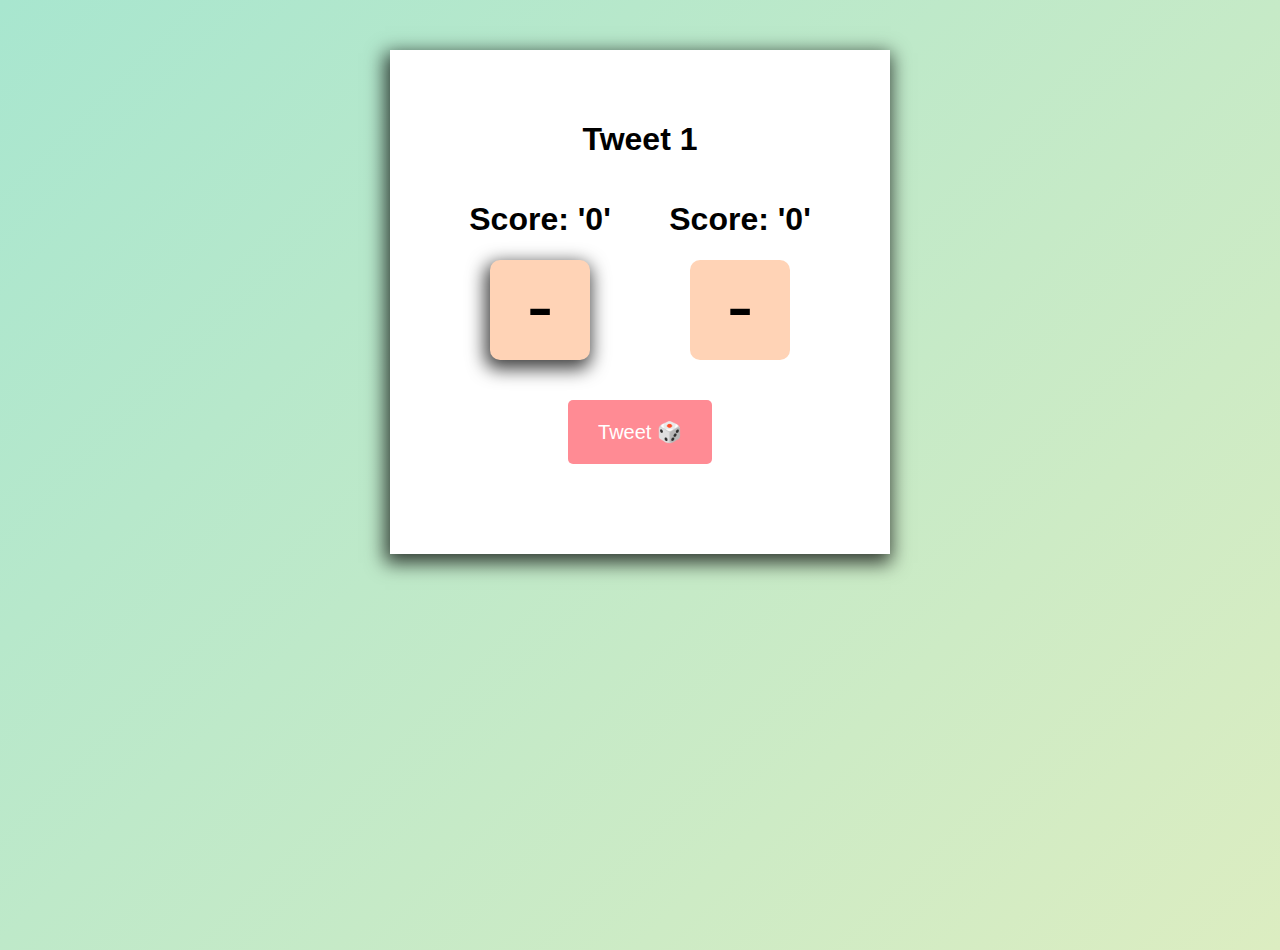
<file: Dice Game/index.html>
<html>
    <head>
        <link rel="stylesheet" href="style.css">
        <title>Twitter Bot Pro</title>
    </head>
    <body>
        <div class="container">
            <h1 id="message">Tweet 1</h1>
            <div class="players">
                <div id="player1">
                    <h1>Score: 
                        <span id="player1Scoreboard">'0'</span>
                    </h1>
                    <div id="player1Dice" class="dice active">-</div>
                </div>
                <div id="player2">
                    <h1>Score: 
                        <span id="player2Scoreboard">'0'</span>
                    </h1>
                    <div id="player2Dice" class="dice">-</div>
                </div>
            </div>

            <button id="rollBtn">Tweet 🎲</button>
            <button id="resetBtn">Delete Tweet 🔁</button>
        </div>
        <script src="script.js"></script>
    </body>
</html>
</file>
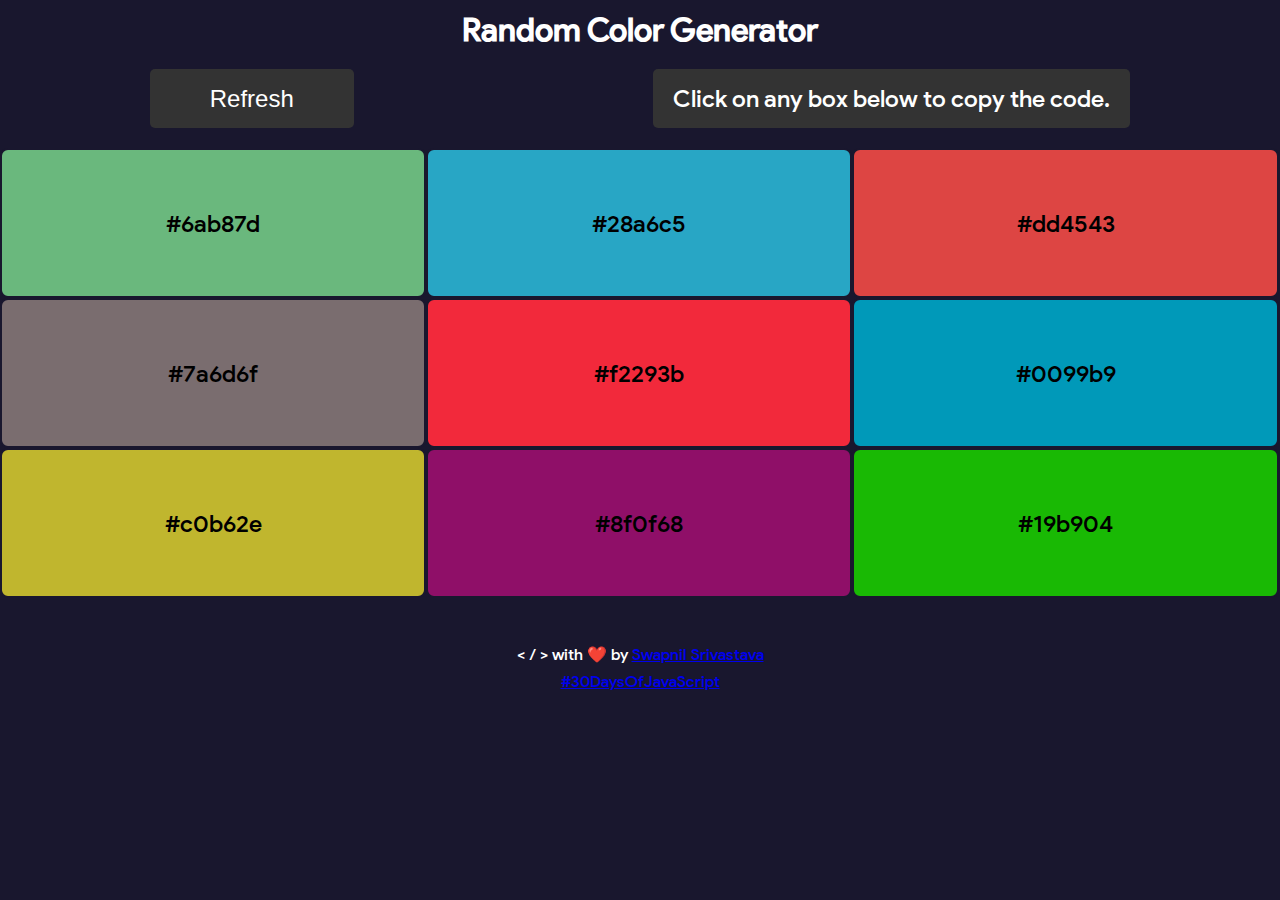
<file: Random Color Generator/index.html>
<!DOCTYPE html>
<html lang="en">
  <head>
    <meta charset="UTF-8" />
    <meta http-equiv="X-UA-Compatible" content="IE=edge" />
    <meta name="viewport" content="width=device-width, initial-scale=1.0" />
    <title>Random Color Generator</title>
    <link rel="stylesheet" href="style.css" />
    <link rel="shortcut icon" href="assets/wheel.png" type="image/x-icon" />
  </head>
  <body>
    <h2 class="heading">Random Color Generator</h2>

    <div class="body">
      <div class="item">
        <button class="btn" onclick="addColor();">Refresh</button>
        <div class="copy">Click on any box below to copy the code.</div>
      </div>
      <div class="cont">
        <section class="container"></section>
      </div>
    </div>
    <br /><br />
    <footer>
      <p>
        &#x3c; &#47; &#x3e; with ❤️ by
        <a href="https://swapnilsparsh.github.io/">Swapnil Srivastava</a>
        <br />
        <a
          href="https://github.com/swapnilsparsh/30DaysOfJavaScript"
          target="_blank"
          >#30DaysOfJavaScript
        </a>
      </p>
    </footer>

    <script src="main.js"></script>
  </body>
</html>
</file>
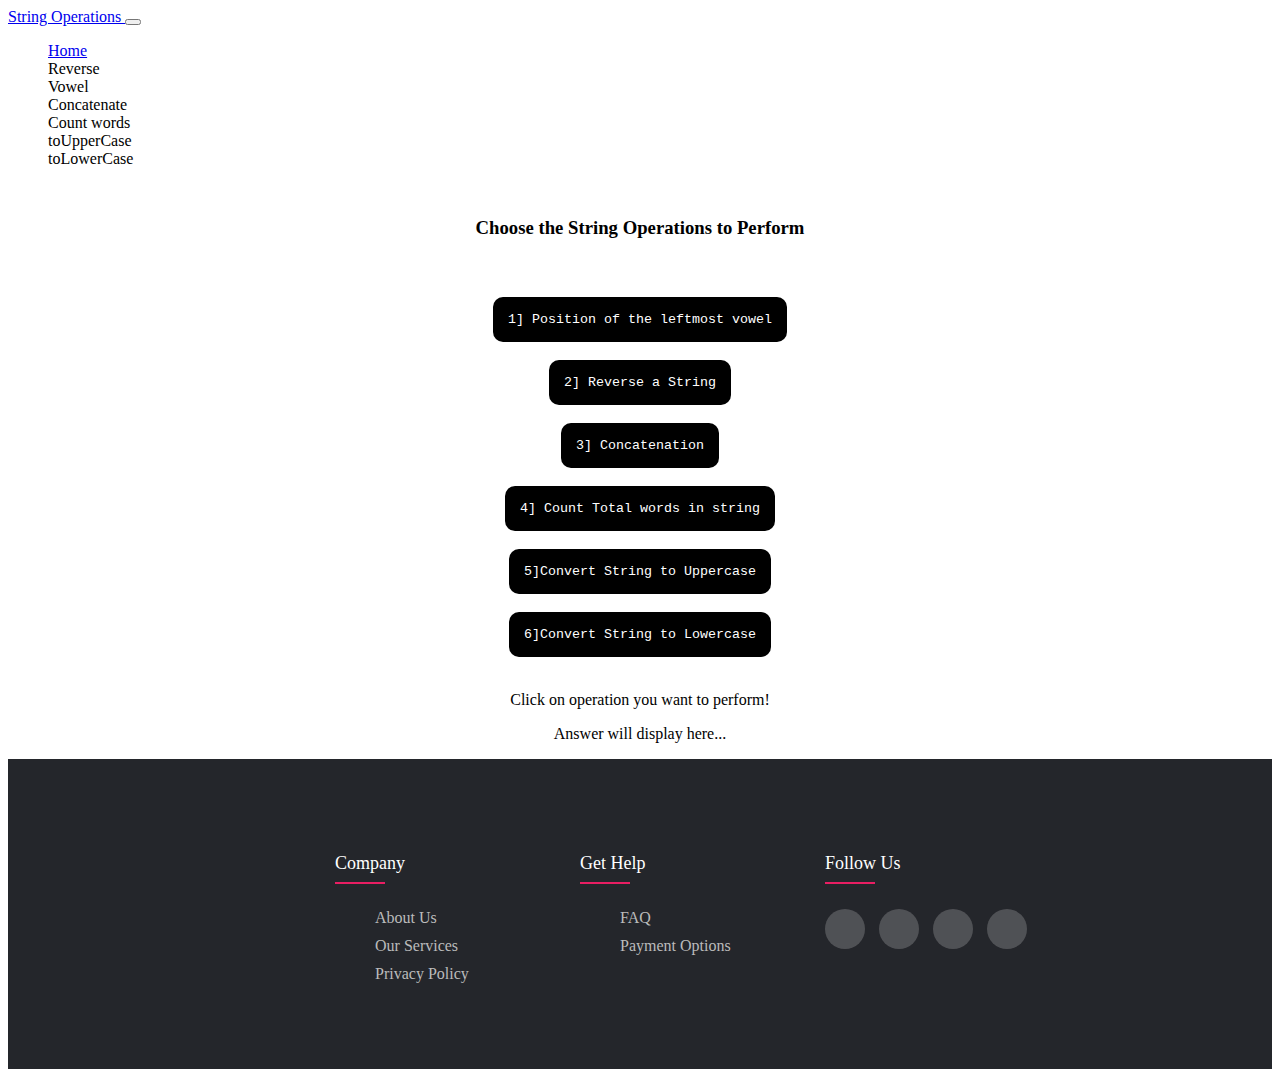
<file: stringoperations/index.html>
<!DOCTYPE HTML>
<html>

<head>
    <title>Spring Operations</title>
    <link rel="stylesheet" href="https://cdnjs.cloudflare.com/ajax/libs/font-awesome/6.2.0/css/all.min.css"
        integrity="sha512-xh6O/CkQoPOWDdYTDqeRdPCVd1SpvCA9XXcUnZS2FmJNp1coAFzvtCN9BmamE+4aHK8yyUHUSCcJHgXloTyT2A=="
        crossorigin="anonymous" referrerpolicy="no-referrer" />
    <link href="https://cdn.jsdelivr.net/npm/bootstrap@5.2.2/dist/css/bootstrap.min.css" rel="stylesheet"
        integrity="sha384-Zenh87qX5JnK2Jl0vWa8Ck2rdkQ2Bzep5IDxbcnCeuOxjzrPF/et3URy9Bv1WTRi" crossorigin="anonymous">
    <link rel="stylesheet" href="Style.css">

    <!--JAVASCRIPT CODE-->
    <script src="https://cdn.jsdelivr.net/npm/bootstrap@5.2.2/dist/js/bootstrap.bundle.min.js"
        integrity="sha384-OERcA2EqjJCMA+/3y+gxIOqMEjwtxJY7qPCqsdltbNJuaOe923+mo//f6V8Qbsw3"
        crossorigin="anonymous"></script>
    <script type="text/javascript">

        //Leftmost vowel in the string
        function str_vowel() {
            var chr = "";
            var str = prompt("Enter the string\n", " ");
            if (str == " " || str == null) {
                window.alert("Enter String");
                return false;
            }

            for (var i = 0; i < str.length; i++) {
                chr = str.charAt(i);
                if (chr == 'a' || chr == 'e' || chr == 'i' || chr == 'o' || chr == 'u' || chr == 'A' || chr == 'E' || chr == 'I' || chr == 'O' || chr == 'U')
                    break;
            }
            if (i < str.length)
                document.getElementById("display").innerHTML = "String: " + str;
            document.getElementById("result").innerHTML = "Leftmost vowel : " + chr;
            pos = i + 1;
            document.getElementById("ab").innerHTML = "Position: " + pos;

        }
        //Reverse the string
        function reverse() {
            var str2 = prompt("Enter the string\n", " ");
            if (str2 == " " || str2 == null) {
                window.alert("Enter String");
                return false;
            }
            let reverseResult = "";
            for (var i = str2.length - 1; i >= 0; i--) {
                document.getElementById("display").innerHTML = "Original String: " + str2;
                reverseResult = reverseResult + str2[i];
                document.getElementById("result").innerHTML = "Reversed String: " + reverseResult;
            }
        }

        //Concatenation
        function concatenate() {
            var str3 = prompt("Enter string 1:\n", "");
            var str4 = prompt("Enter string 2:\n", "");

            if ((str3 == " " || str3 == null) && (str4 == " " || str4 == null)) {
                window.alert("Enter String");
                return false;
            }
            str5 = str3 + str4;
            document.getElementById("display").innerHTML = "String 1: " + str3;
            document.getElementById("result").innerHTML = "String 2: " + str4;
            document.getElementById("ab").innerHTML = "Concatenated String: " + str5;
        }


        function countwords() {
            var str2 = prompt("Enter the string\n", " ");
            if (str2 == " " || str2 == null) {
                window.alert("Enter String");
                return false;
            }
            var c = str2.trim().split(/\s+/).length;;
            console.log(c);
            document.getElementById("display").innerHTML = "Original String: " + str2;
            document.getElementById("result").innerHTML = "length of string is: " + c;

        }
        function upper() {
            var str01 = prompt("Enter a string\n", " ");
            if (str01 == " " || str01 == null) {
                window.alert("Enter valid string");
                return false;
            }
            var output = str01.toUpperCase();
            console.log(output);
            document.getElementById("display").innerHTML = "Original String: " + str01;
            document.getElementById("result").innerHTML = "String in UpperCase: " + output;
        }

        function lower() {
            var str1 = prompt("Enter a string\n", " ");
            if (str1 == " " || str1 == null) {
                window.alert("Enter valid string");
                return false;
            }
            var output = str1.toLowerCase();
            console.log(output);
            document.getElementById("display").innerHTML = "Original String: " + str1;
            document.getElementById("result").innerHTML = "String in LowerCase: " + output;
        }

    </script>
</head>



<body>
    <nav class="navbar navbar-expand-lg bg-light">
        <div class="container-fluid">
            <i class="fa-brands fa-creative-commons-nd fa-2x mx-2"></i>
            <a class="navbar-brand" href="#">
                String Operations
            </a>
            <button class="navbar-toggler" type="button" data-bs-toggle="collapse" data-bs-target="#navbarNav"
                aria-controls="navbarNav" aria-expanded="false" aria-label="Toggle navigation">
                <span class="navbar-toggler-icon"></span>
            </button>
            <div class="collapse navbar-collapse" id="navbarNav">
                <ul class="navbar-nav">
                    <li class="nav-item">
                        <a class="nav-link active" aria-current="page" href="#">Home</a>
                    </li>
                    <li class="nav-item">
                        <a class="nav-link" onclick="reverse()">Reverse</a>
                    <li class="nav-item">
                        <a class="nav-link" onclick="str_vowel()">Vowel</a>
                    <li class="nav-item">
                        <a class="nav-link" onclick="concatenate()">Concatenate</a>
                    </li>
                    <li class="nav-item">
                        <a class="nav-link" onclick="countwords()">Count words</a>
                    </li>
                    <li>
                        <a class="nav-link" onclick="upper()">toUpperCase</a>
                    </li>
                    <li>
                        <a class="nav-link" onclick="lower()">toLowerCase</a>
                    </li>
                </ul>
            </div>
        </div>
    </nav>
    <h3 align="center">Choose the String Operations to Perform</h3>
    <form class="form_items" align="center">
        <input id="btn" type="button" value="1] Position of the leftmost vowel" onclick="str_vowel()" /><br><br>
        <input id="btn" type="button" value="2] Reverse a String" onclick="reverse()" /><br><br>
        <input id="btn" type="button" value="3] Concatenation" onclick="concatenate()" /><br><br>
        <input id="btn" type="button" value="4] Count Total words in string" onclick="countwords()" /><br><br>
        <input id="btn" type="button" value="5]Convert String to Uppercase" onclick="upper()"><br><br>
        <input id="btn" type="button" value="6]Convert String to Lowercase" onclick="lower()"><br><br>
        <p id="display">Click on operation you want to perform! </p>
        <p id="result">Answer will display here...</p>
        <p id="ab"> </p>
    </form>
    <footer class="footer">
        <div class="container">
            <div class="row">
                <div class="footer-col">
                    <h4>company</h4>
                    <ul>
                        <li><a href="#">about us</a></li>
                        <li><a href="#">our services</a></li>
                        <li><a href="#">privacy policy</a></li>
                    </ul>
                </div>
                <div class="footer-col">
                    <h4>get help</h4>
                    <ul>
                        <li><a href="#">FAQ</a></li>
                        <li><a href="#">payment options</a></li>
                    </ul>
                </div>
                <div class="footer-col">
                    <h4>follow us</h4>
                    <div class="social-links">
                        <a href="#"><i class="fab fa-github"></i></a>
                        <a href="#"><i class="fab fa-twitter"></i></a>
                        <a href="#"><i class="fab fa-instagram"></i></a>
                        <a href="#"><i class="fab fa-linkedin-in"></i></a>
                    </div>
                </div>
            </div>
        </div>
    </footer>
</body>

</html>
</file>
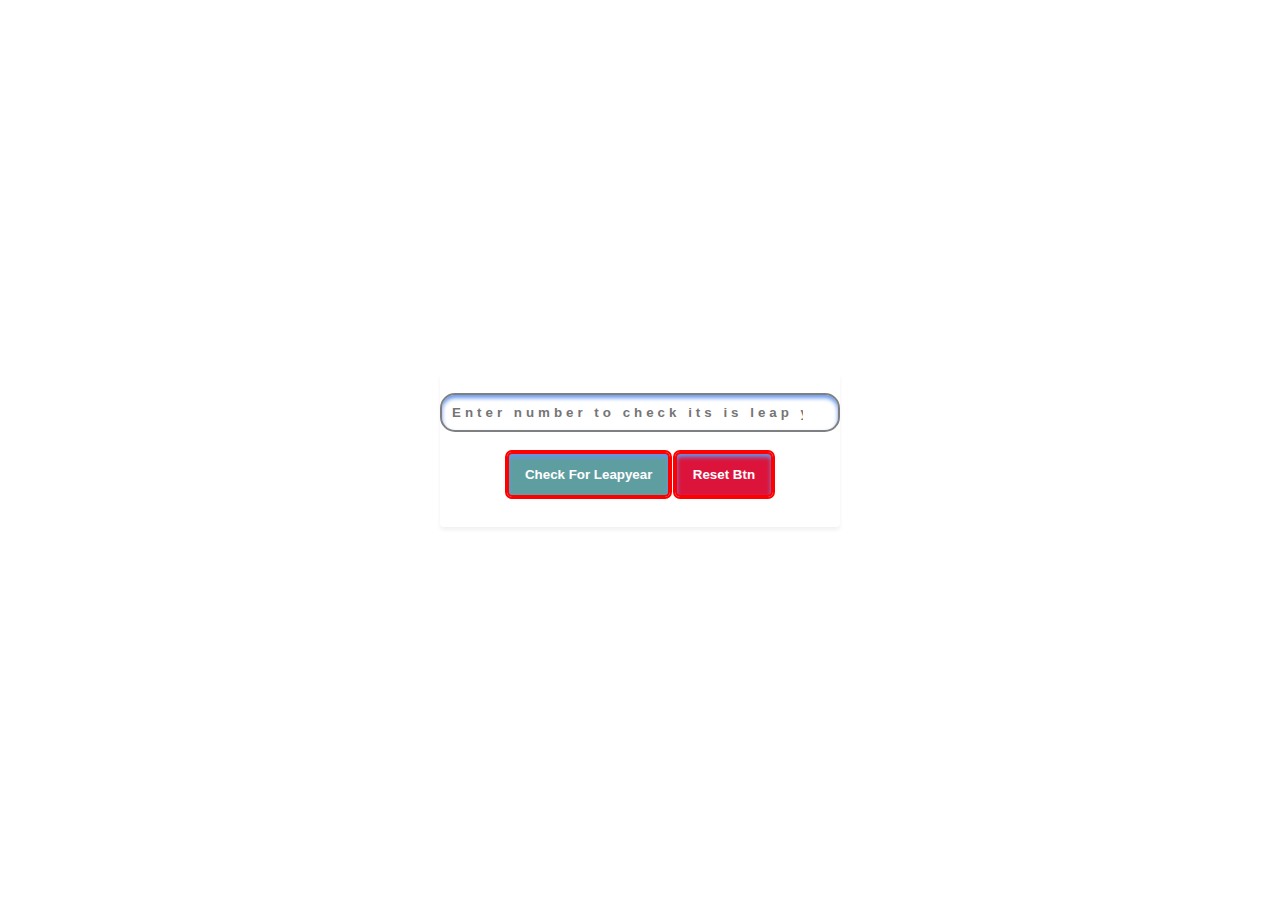
<file: Leap Year Checker/leap.html>
<!DOCTYPE html>
<html lang="en">

<head>
      <meta charset="UTF-8">
      <meta http-equiv="X-UA-Compatible" content="IE=edge">
      <meta name="viewport" content="width=device-width, initial-scale=1.0">
      <title>Leap Year Checker</title>
</head>
<style>
      * {
            margin: 0;
            padding: 0;
            font-family: sans-serif;
            box-sizing: border-box;
      }

      form {
            width: 400px;
            text-align: center;
            padding: 20px 0 0px 0;
            border-radius: 4px;
            box-shadow: 0 3px 4px #f1f1f1;
            background-color: #fff;
      }


      body {
            width: 100%;
            height: 100vh;
            display: grid;
            place-items: center;
            background-color: rgba(0, 0, 255, 0.315);
background: url(https://images.unsplash.com/photo-1514826786317-59744fe2a548?ixlib=rb-1.2.1&ixid=MnwxMjA3fDB8MHxzZWFyY2h8N3x8bWFjYm9vayUyMHByb3xlbnwwfHwwfHw%3D&w=1000&q=80) no-repeat center;
background-size: cover;
      }

      .result {
            margin-top: 20px;
            padding: 0 5px 10px 5px;
      }

      span {
            font-size: 20px;
            letter-spacing: 5px;
            color: #000;
      }

      input {
            padding: 10px 20px 10px 10px;
            outline: none;
            width:100%;
            border: 2px solid gray;
            font-weight: bold;
            letter-spacing: 4px;
            border-radius: 15px;
            box-shadow: inset 0 3px 4px cornflowerblue;
      }
  .btn{
        margin-top: 20px;
  }
      button {
            padding: 13px 1rem;
            outline: 2px solid red;
            font-weight: bold;
            border: 2px solid red;
            background-color: cadetblue;
            color: #fff;
            cursor: pointer;
            text-transform: capitalize;
            border-radius: 5px;
            box-shadow: inset 0 3px 4px cornflowerblue;
      }
      #reset{
            background-color: crimson;
      }
</style>

<body>
      <form action="">
            <input type="number" id="input" placeholder="Enter number to check its is leap year or not">
               <div class="btn">
                  <button id="btn">check for leapyear</button>
                  <button id="reset">Reset btn</button>
               </div>
            <div class="result">
                  <span id="result"></span>
            </div>
      </form>

</body>

<script>

      const btn = document.getElementById('btn');
      const result = document.getElementById('result');


      btn.addEventListener('click', function (e) {
            const input = document.getElementById('input').value;

            e.preventDefault();

            if(input == ''){
                  alert("please enter a valid number");
            }
            else if (input % 400 == 0 && input % 100 ==0) {

                  result.innerText = `The enter number ${input} is leap year`;

            }
		
		else if ((input % 4 ==0) &&  (input % 100 != 0) ) {result.innerText = `The enter number ${input} is leap year`;}
            else {

                  result.innerText = `The enter number ${input} is not leap year`;
            }


      })


</script>


</html>
</file>
<file: Dice Game/style.css>
html, body { 
    --color-1: #a8e6cf;
    --color-2: #dcedc1; 
    --color-3: #ffd3b6; 
    --color-4: #ffaaa5; 
    --color-5: #ff8b94;
    margin: 0;
    padding: 0;
}

body {
    padding-top: 50px;
    background-image: linear-gradient(135deg, var(--color-1) , var(--color-2));
    font-family: 'Roboto', sans-serif;
    height: 100vh;
    color: black;
}

.container {
    width: 400px;
    text-align: center;
    margin: 0 auto;
    background-color: white;
    box-shadow: -2px 6px 18px 3px rgba(0,0,0,0.75);
    padding: 50px;
}

.players {
    width: 100%;
    display: flex;
    justify-content: space-around;
}

.dice {
    border-radius: 10px;
    width: 100px;
    height: 100px;
    background-color: var(--color-3);
    margin: 0 auto;
    font-size: 80px;
    display: block;
    align-items: center;
    justify-content: center;
}


button {
    color: #fff;
    padding: 20px 30px;
    font-size: 20px;
    margin: 40px auto;
    border: none;
    border-radius: 5px;
    cursor: pointer;
}

#rollBtn {
    background-color: var(--color-5);
}

#resetBtn {
    background-color: var(--color-4);
}

button:focus {
    outline: none;
}

#resetBtn {
    display: none;
}

.active {
    box-shadow: -2px 6px 18px 3px rgba(0,0,0,0.75);
}
</file>
<file: Random Color Generator/style.css>
* {
  margin: 0;
  padding: 0;
  box-sizing: border-box;
}

body {
  font-family: "sans";
  color: black;
  background-color: #19172e;
}

@font-face {
  src: url("font/sans.ttf");
  font-family: "sans";
}

.heading {
  color: white;
  padding-top: 10px;
  justify-content: center;
  text-align: center;
  font-size: 2rem;
}

.btn {
  background: #333;
  color: white;
  padding: 15px 60px;
  font-size: 1.5rem;
  margin: 20px auto;
  display: block;
  cursor: pointer;
  border-radius: 5px;
  border: none;
}

.btn:hover {
  background-color: #1e8e3e;
  color: white;
}

.item {
  display: flex;
  flex-direction: row;
  flex-wrap: wrap;
}

.copy {
  color: white;
  padding: 15px 20px;
  font-size: 1.5rem;
  margin: 20px auto;
  background: #333;
  cursor: not-allowed ;
  border-radius: 5px;
  border: none;
  user-select: none;
}


.container {
  display: flex;
  flex-wrap: wrap;
}

.box {
  width: 33.3%;
  height: 150px;
  display: flex;
  justify-content: center;
  align-items: center;
  background: #19172e;
  border: 2px solid #19172e;
  border-radius: 8px;
  font-size: 1.5rem;
}

footer {
  text-align: center;
  color: white;
  font-size: 1rem;
  bottom: 0;
  margin-bottom: 0;
  padding: 5px;
  line-height: 3vh;
}

footer a:visited {
  color: inherit;
}


.body {
  display: flex;
  flex-direction: column;
}

@media (max-width: 500px) {
  .box {
    font-size: 0.8rem;
  }
}

@media (max-width: 450px) {
  .item {
    flex-direction: column;
  }
  .copy {
    margin-left: 0px;
    width: 100%;
  }
}

@media (max-width: 450px) {
  .copy {
    width: 100%;
  }
}


@media (max-width: 300px) {
  .copy {
    padding: 5px;
    width: fit-content;
    text-align: center;
  }
  .btn {
    padding: 5px;
  }
}
</file>
<file: stringoperations/Style.css>
body{
    background-color: white;
    /* padding-left: 15%;
    padding-right: 15%;  */
    align-items: center;
} 
h3{
    padding-top: 30px;
    padding-bottom: 40px;
} 
.box{
    background-color: white;
    border: 5px solid rgb(182, 176, 176);
    padding: 10px;
    width: 10px;
    height: 500px;
    border-radius: 10px;
    font-family: 'Courier New', Courier, monospace;
    color: black;
}
#btn{
    font-family: 'Courier New', Courier, monospace;
    background-color: black;
    color: white;
    border: 0;
    border-radius: 10px;
    padding: 15px;
    align-items: center;  
} 
#btn:hover{
    color: #cb1e63;
    -webkit-transform: scale(1.02); 
    padding-left: 15px;
}
#p{
    font-family: 'Courier New', Courier, monospace;
} 

#form_items{
    padding: 15px;
    align-items: center;
} 
/* 
.container{
	max-width: 1170px;
	margin:auto;
} */
.container{
	max-width: 1170px;
	margin:auto;
}
.row{
	display: flex;
	flex-wrap: wrap; 
    padding-left: 30vh;
}
ul{
	list-style: none;
}
.footer{
	background-color: #24262b;
    padding: 70px 0;
}
.footer-col{
   width: 25%;
   padding: 0 10px;
}
/* .footer-col h4{
	font-size: 18px;
	color: #ffffff;
	text-transform: capitalize;
	margin-bottom: 35px;
	font-weight: 500;
	position: relative;
} */

.footer-col h4{
	font-size: 18px;
	color: #ffffff;
	text-transform: capitalize;
	margin-bottom: 35px;
	font-weight: 500;
	position: relative;
}
.footer-col h4::before{
	content: '';
	position: absolute;
	left:0;
	bottom: -10px;
	background-color: #e91e63;
	height: 2px;
	box-sizing: border-box;
	width: 50px;
}
.footer-col ul li:not(:last-child){
	margin-bottom: 10px;
}
/* .footer-col ul li a{
	font-size: 16px;
	text-transform: capitalize;
	color: #ffffff;
	text-decoration: none;
	font-weight: 300;
	color: #bbbbbb;
	display: block;
	transition: all 0.3s ease;
} */

.footer-col ul li a{
	font-size: 16px;
	text-transform: capitalize;
	color: #ffffff;
	text-decoration: none;
	font-weight: 300;
	color: #bbbbbb;
	display: block;
	transition: all 0.3s ease;
}
.footer-col ul li a:hover{
	color: #ffffff;
	padding-left: 8px;
}
.footer-col .social-links a{
	display: inline-block;
	height: 40px;
	width: 40px;
	background-color: rgba(255,255,255,0.2);
	margin:0 10px 10px 0;
	text-align: center;
	line-height: 40px;
	border-radius: 50%;
	color: #ffffff;
	transition: all 0.5s ease;
}
.footer-col .social-links a:hover{
	color: #24262b;
	background-color: #ffffff;
}

/*responsive*/
@media(max-width: 767px){
  .footer-col{
    width: 50%;
    margin-bottom: 30px;
}
}
@media(max-width: 574px){
  .footer-col{
    width: 100%;
    }
}
</file>
